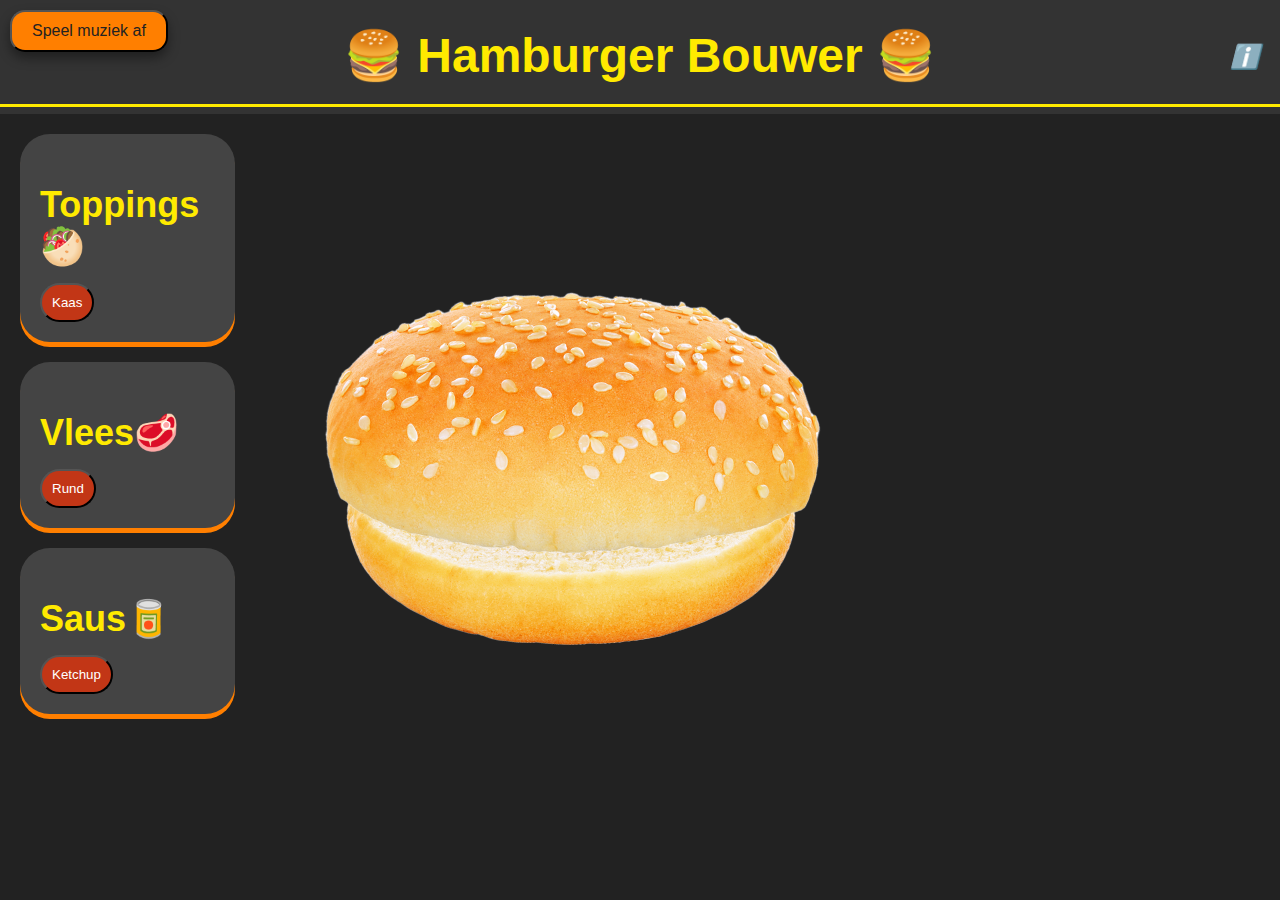
<file: index.html>
<!DOCTYPE html>
<html lang="nl">
<head>
  <meta charset="UTF-8">
  <meta name="viewport" content="width=device-width, initial-scale=1.0">
  <title>Bouw Je Hamburger</title>
  <link rel="stylesheet" href="style.css">
</head>
<body>
  <header>
    <button id="playButton">Speel muziek af</button>
    <h1 class="title">🍔 Hamburger Bouwer 🍔</h1>
    <i class="info-icon" title="Ontwerp hier je eigen unieke burger, eetsmakelijk!">ℹ️</i>
    <div class="info-message">Ontwerp hier je eigen unieke burger, enjoy! ˗ˏˋ ♡ ˎˊ˗ </div>
  </header>

  <main>
    <div class="container">
      <div class="content">
        <div class="category" id="toppings">
          <h2 class="category-title">Toppings🥙</h2>
          <button class="kaas-btn" data-topping="kaas">Kaas</button>
        </div>

        <div class="category" id="vleesopties">
          <h2 class="category-title">Vlees🥩</h2>
          <button class="rund-btn" data-bread="rund">Rund</button>
        </div>

        <div class="category" id="saus">
          <h2 class="category-title">Saus🥫</h2>
          <button class="ketchup-btn" data-sauce="ketchup">Ketchup</button>
        </div>
      </div>

      <div class="hamburger-container">
        <img
          src="images/hamburgerleeg.png"
          id="broodje"
          alt="Hamburger"
          class="hamburger-image"
        >
        <div class="toppings"></div>
      </div>
    </div>
  </main>

  <script src="index.js"></script>
</body>
</html>
</file>
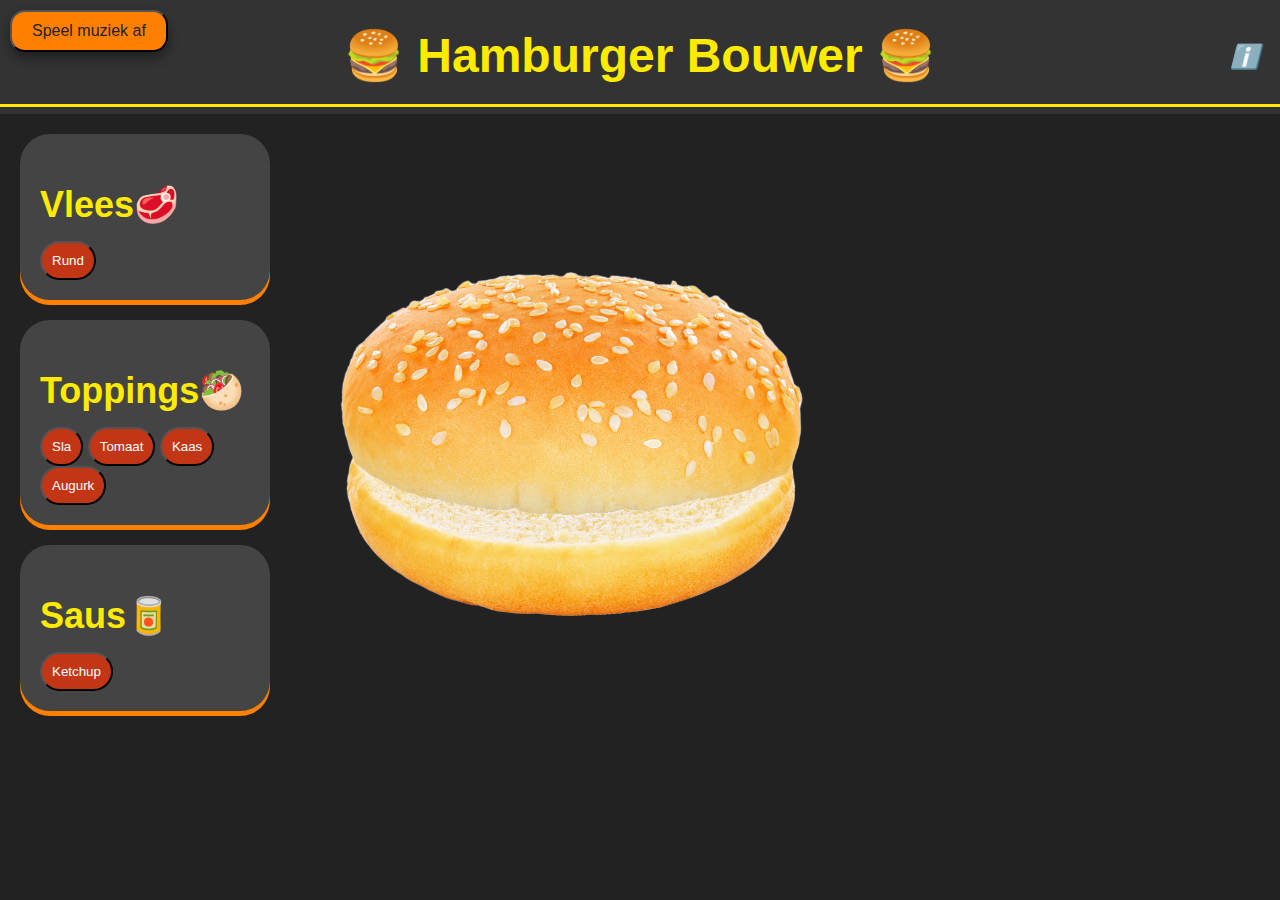
<file: inleiding programeren (1)/index.html>
<!DOCTYPE html>
<html lang="nl">
<head>
  <meta charset="UTF-8">
  <meta name="viewport" content="width=device-width, initial-scale=1.0">
  <title>Bouw Je Hamburger</title>
  <link rel="stylesheet" href="style.css">
</head>
<body>
  <header>
    <button id="playButton">Speel muziek af</button>
    <h1 class="title">🍔 Hamburger Bouwer 🍔</h1>
    <i class="info-icon" title="Ontwerp hier je eigen unieke burger, eetsmakelijk!">ℹ️</i>
    <div class="info-message">Ontwerp hier je eigen unieke burger, enjoy! ˗ˏˋ ♡ ˎˊ˗ </div>
  </header>

  <main>
    <div class="container">
      <div class="content">
        <div class="category" id="vleesopties">
          <h2 class="category-title">Vlees🥩</h2>
          <button class="rund-btn" data-bread="rund">Rund</button>
        </div>

        <div class="category" id="toppings">
          <h2 class="category-title">Toppings🥙</h2>
          <button class="sla-btn" data-topping="sla">Sla</button>
          <button class="tomaat-btn" data-topping="tomaat">Tomaat</button>
          <button class="kaas-btn" data-topping="kaas">Kaas</button>
          <button class="augurk-btn" data-topping="augurk">Augurk</button>
        </div>

        <div class="category" id="saus">
          <h2 class="category-title">Saus🥫</h2>
          <button class="ketchup-btn" data-sauce="ketchup">Ketchup</button>
        </div>
      </div>

      <div class="hamburger-container">
        <img
          src="images/hamburgerleeg.png"
          id="broodje"
          alt="Hamburger"
          class="hamburger-image"
        >
        <div class="toppings"></div>
      </div>
    </div>
  </main>

  <script src="index.js"></script>
</body>
</html>
</file>
<file: style.css>
body {
  font-family: "Arial Black", sans-serif;
  margin: 0;
  padding: 0;
  background-color: #222;
  overflow: hidden;
  color: #fff;
}

header {
  background-color: #333;
  color: #ffea00;
  padding: 7px 0;
  position: relative;
  text-align: center;
}

.title {
  font-size: 48px;
  margin: 0;
  padding: 20px;
  border-bottom: 3px solid #ffea00;
}

#playButton {
  position: absolute;
  top: 10px;
  left: 10px;
  padding: 10px 20px;
  font-size: 16px;
  background-color: #ff7f00;
  color: #222;
  border-radius: 15px;
  box-shadow: 0 6px 12px rgba(0, 0, 0, 0.4);
}

#playButton:hover {
  background-color: #c23616;
}

.info-icon {
  position: absolute;
  top: 50%;
  right: 20px;
  transform: translateY(-50%);
  font-size: 24px;
  cursor: pointer;
}

.info-message {
  display: none;
  position: absolute;
  top: calc(100% + 10px);
  right: 20px;
  background-color: rgba(0, 0, 0, 0.8);
  color: #fff;
  padding: 10px 20px;
  border-radius: 5px;
  font-size: 14px;
}

.info-icon:hover + .info-message {
  display: block;
}

.container {
  display: flex;
  align-items: flex-start;
  justify-content: space-between;
  padding: 20px;
}

.category {
  background-color: #444;
  margin-bottom: 20px;
  padding: 20px;
  border-radius: 30px;
  box-shadow: 0 5px #ff7f00;
}

.category-title {
  font-size: 36px;
  margin-bottom: 15px;
  color: #ffea00;
}

.button {
  display: block;
  margin-bottom: 15px;
  padding: 15px 30px;
  font-size: 24px;
  background-color: #ff7f00;
  color: #222;
  border: none;
  border-radius: 15px;
  cursor: pointer;
  transition: background-color 0.3s ease;
}

.button:hover {
  background-color: #ff6c00;
}

.hamburger-container {
  text-align: center;
}

.hamburger-image {
  margin-right: 360px;
  padding: 50px;
}

.toppings {
  display: flex;
  flex-wrap: wrap;
  justify-content: center;
  margin-top: 40px;
}

.topping {
  display: none;
}

.kaas-btn,
.rund-btn,
.ketchup-btn {
  background-color: #c23616;
  color: #fff;
  border-radius: 25px;
  padding: 10px;
}

.kaas-btn:hover,
.rund-btn:hover,
.ketchup-btn:hover {
  background-color: #780d04;
}

.info-message {
  background-color: #333;
  color: #fff;
  border-radius: 8px;
  font-size: 16px;
  width: 200px;
}
</file>
<file: inleiding programeren (1)/style.css>
/* Algemene opmaak */
body {
  font-family: "Arial Black", sans-serif;
  margin: 0;
  padding: 0;
  background-color: #222;
  color: #fff;
  overflow: hidden;
}

/* Header */
header {
  background-color: #333;
  color: #ffea00;
  text-align: center;
  padding: 7px 0;
  position: relative; /* Maak de positie relatief voor het positioneren van de icoontjes */
}

/* Titel */
.title {
  font-size: 48px; /* Zet de fontgrootte van het h1-element terug naar 48px */
  margin: 0;
  padding: 20px;
  border-bottom: 3px solid #ffea00;
}

#playButton {
  position: absolute;
  top: 10px;
  left: 10px;
  padding: 10px 20px;
  font-size: 16px;
  background-color: #ff7f00;
  color: #222;
  border-radius: 15px;
  box-shadow: 0 6px 12px rgba(0, 0, 0, 0.4);
}

#playButton:hover {
  background-color: #c23616;
}

/* Informatie-icoontje */
.info-icon {
  position: absolute;
  top: 50%;
  right: 20px; /* Houd het icoontje aan de rechterkant */
  transform: translateY(-50%);
  font-size: 24px;
  cursor: pointer;
}

/* Informatiebericht */
.info-message {
  display: none;
  position: absolute;
  top: calc(100% + 10px);
  right: 20px;
  background-color: rgba(0, 0, 0, 0.8);
  color: #fff;
  padding: 10px 20px;
  border-radius: 5px;
  font-size: 14px;
}

/* Hover-effect voor informatiebericht */
.info-icon:hover + .info-message {
  display: block;
}

/* Container */
.container {
  display: flex;
  align-items: flex-start;
  justify-content: space-between;
  padding: 20px;
}

/* Categorieën */
.category {
  background-color: #444;
  margin-bottom: 20px;
  padding: 20px;
  border-radius: 30px;
  box-shadow: 0 5px #ff7f00;
}

.category-title {
  font-size: 36px;
  margin-bottom: 15px;
  color: #ffea00;
}

/* Knoppen */
.button {
  display: block;
  margin-bottom: 15px;
  padding: 15px 30px;
  font-size: 24px;
  background-color: #ff7f00;
  color: #222;
  border: none;
  border-radius: 15px;
  cursor: pointer;
  transition: background-color 0.3s ease;
}

.button:hover {
  background-color: #ff6c00;
}

/* Hamburgercontainer */
.hamburger-container {
  text-align: center;
}

.hamburger-image {
  margin-right: 360px;
  padding: 50px;
}

/* Toppings */
.toppings {
  display: flex;
  flex-wrap: wrap;
  justify-content: center;
  margin-top: 40px;
}

.topping {
  margin-right: 30px;
  margin-bottom: 30px;
  padding: 15px 30px;
  font-size: 24px;
  background-color: #ffea00;
  color: #222;
  border-radius: 25px;
  box-shadow: 0 6px 12px rgba(0, 0, 0, 0.4);
}

.ham-btn,
.rund-btn,
.kip-btn,
.tomaat-btn,
.sla-btn,
.kaas-btn,
.bacon-btn,
.augurk-btn,
.ui-btn,
.ketchup-btn,
.mayonaise-btn,
.mosterd-btn {
  background-color: #c23616;
  color: #fff;
  border-radius: 25px;
  padding: 10px;
}

.ham-btn:hover,
.rund-btn:hover,
.kip-btn:hover,
.tomaat-btn:hover,
.sla-btn:hover,
.kaas-btn:hover,
.bacon-btn:hover,
.augurk-btn:hover,
.ui-btn:hover,
.ketchup-btn:hover,
.mayonaise-btn:hover,
.mosterd-btn:hover {
  background-color: #780d04;
}

.info-message {
  background-color: #333; 
  color: #fff; 
  border-radius: 8px;
  font-size: 16px; 
  width: 200px;
}
</file>
